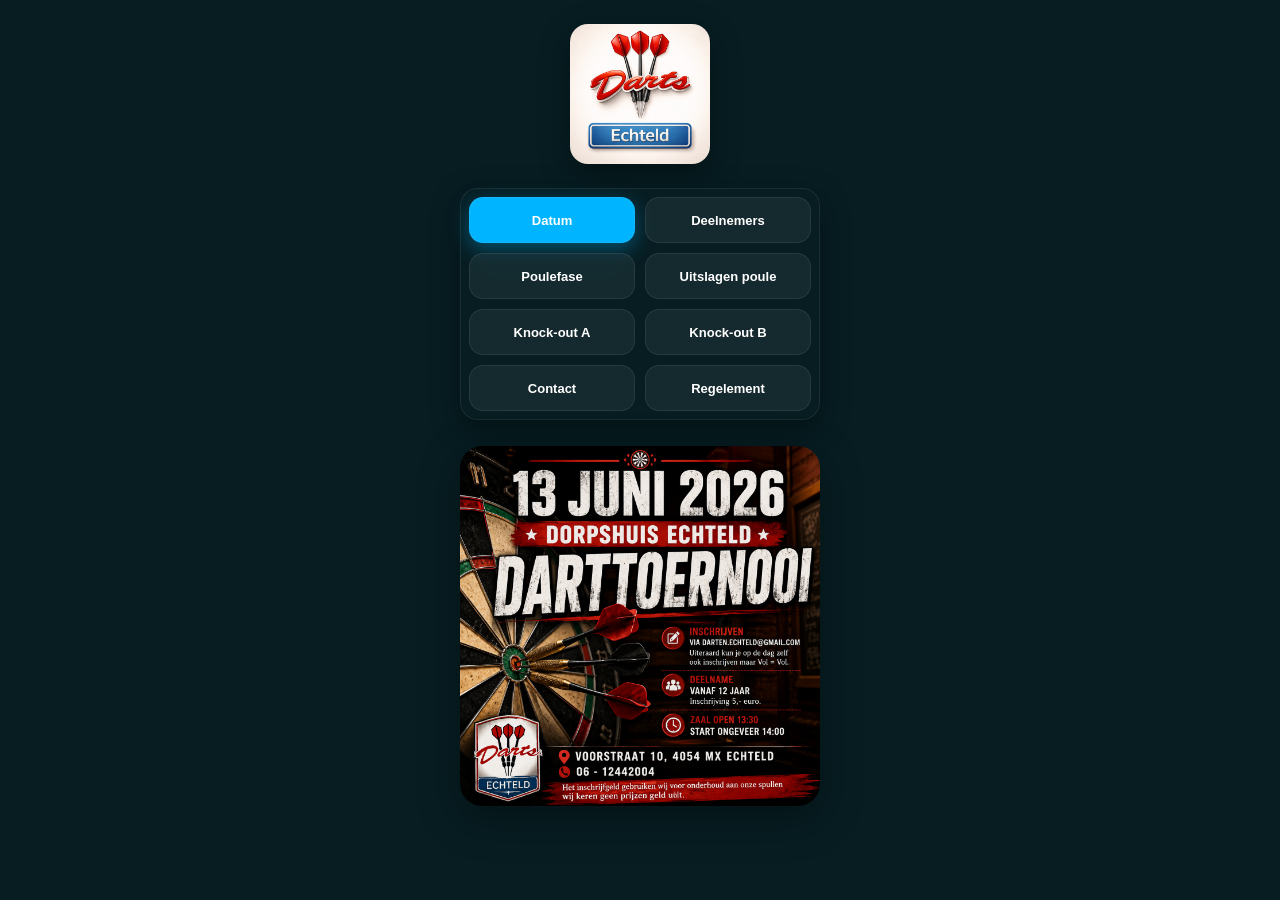
<file: Affiche.html>
<!DOCTYPE html>
<html lang="nl">

<head>

<meta charset="UTF-8">

<meta name="viewport"
content="width=device-width, initial-scale=1.0">

<title>Darts Affiche</title>

<link rel="icon"
type="image/png"
href="logo.png">

<link rel="stylesheet" href="style.css?v=2">

</head>

<body>

<div class="page">

  <!-- LOGO -->

  <img
    src="logo.png"
    class="logo-img"
    alt="Darts Echteld"
  >

  <!-- MENU -->

  <div id="menu"></div>

  <!-- AFBEELDING -->

  <div class="affiche-container">

<img
  src="affiche.png"
  class="affiche-img"
  alt="Affiche"
>

  </div>

</div>

<!-- MENU -->

<script src="menu.js?v=2"></script>

</body>

</html>
</file>
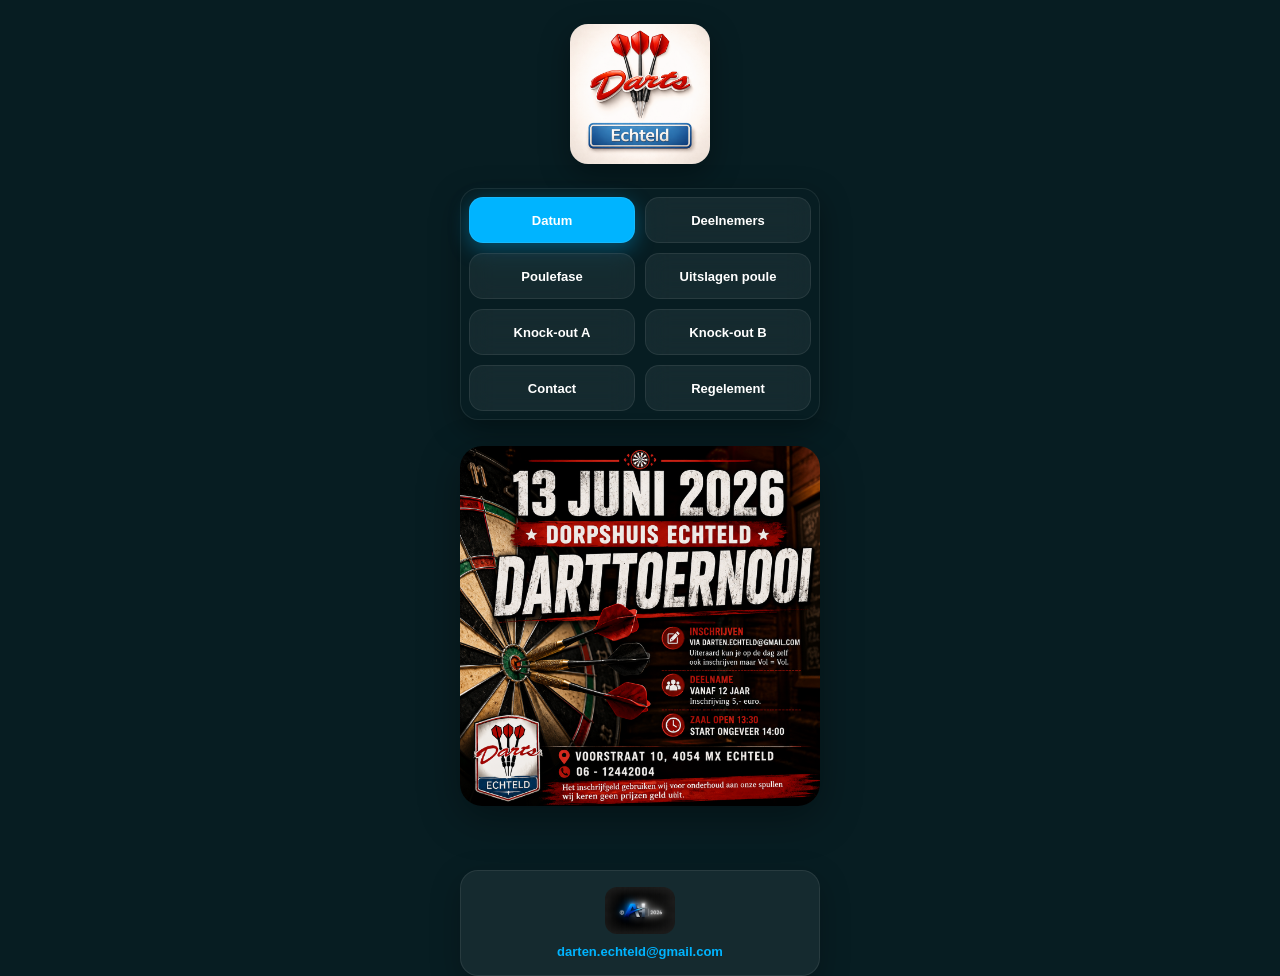
<file: affiche.html>
<!DOCTYPE html>
<html lang="nl">

<head>

<meta charset="UTF-8">

<meta name="viewport"
content="width=device-width, initial-scale=1.0">

<title>Darts Affiche</title>

<link rel="icon"
type="image/png"
href="logo.png">

<link rel="stylesheet" href="style.css?v=2">

</head>

<body>

<div class="page">

  <!-- LOGO -->

  <img
    src="logo.png"
    class="logo-img"
    alt="Darts Echteld"
  >

  <!-- MENU -->

  <div id="menu"></div>

  <!-- AFBEELDING -->

  <div class="affiche-container">

<img
  src="affiche.png"
  class="affiche-img"
  alt="Affiche"
>

  </div>

</div>

<!-- MENU -->

<script src="menu.js?v=2"></script>
<footer class="site-footer">

  <img
    src="ah copyright.png"
    class="footer-img"
    alt="Darts Echteld"
  >

  <div class="footer-text">

    <a href="mailto:darten.echteldAgmail.com">
      darten.echteld@gmail.com
    </a>
  </div>

</footer>
</body>

</html>
</file>
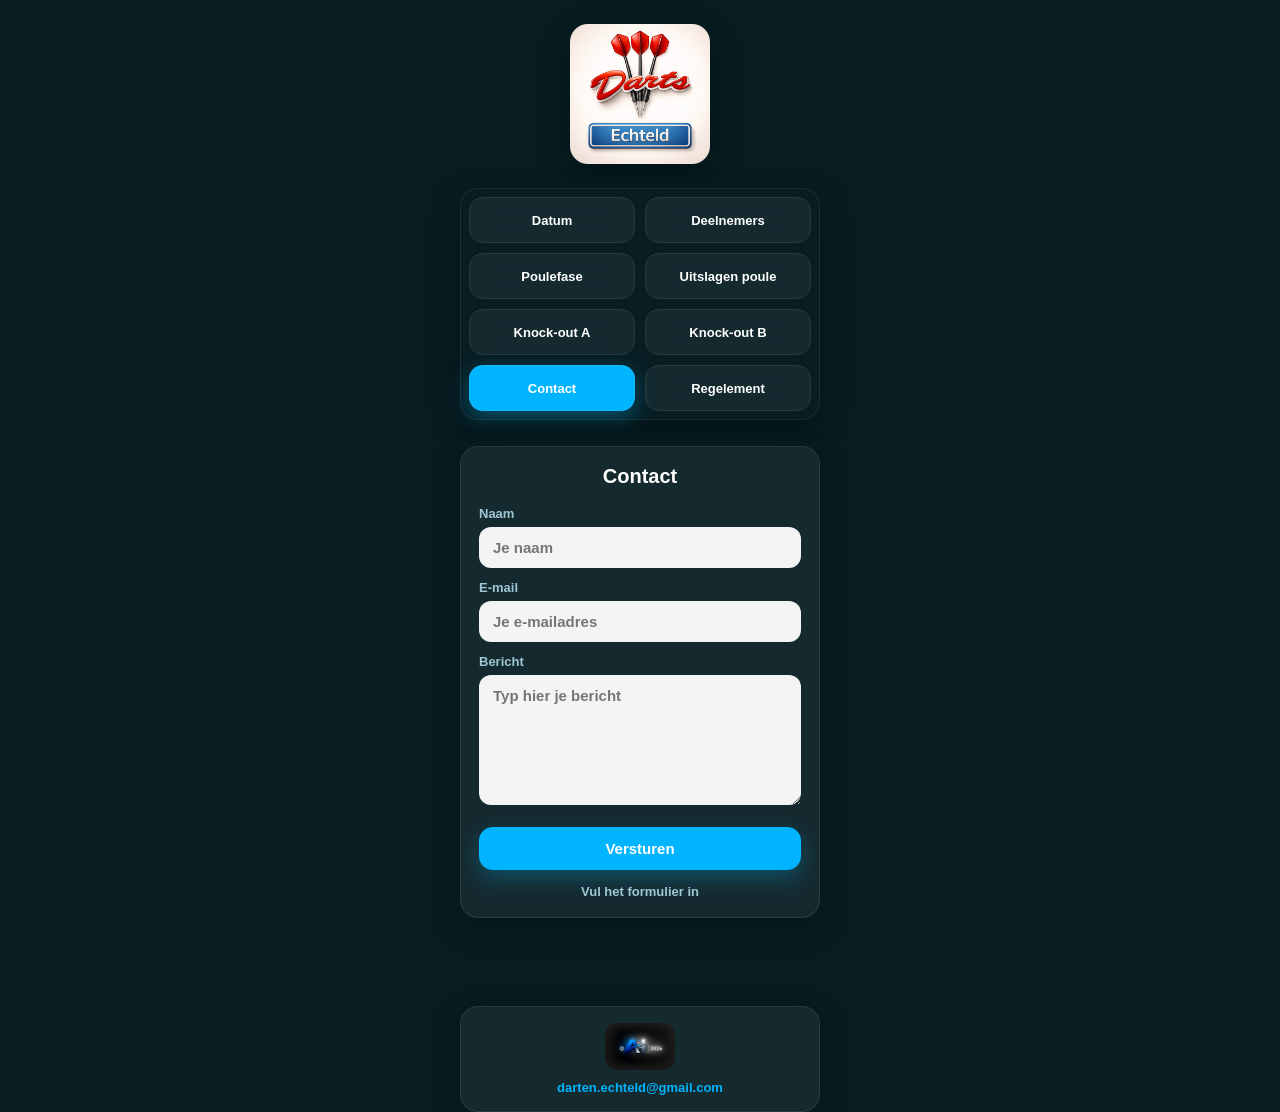
<file: contact.html>
<!DOCTYPE html>
<html lang="nl">

<head>

<meta charset="UTF-8">

<meta name="viewport"
content="width=device-width, initial-scale=1.0">

<title>Darts Contact</title>

<link rel="icon"
type="image/png"
href="logo.png">

<link rel="stylesheet"
href="style.css?v=13">

</head>

<body>

<div class="page">

  <img
    src="logo.png"
    class="logo-img"
    alt="Darts Echteld"
  >

  <div id="menu"></div>

  <div class="contact-box">

    <h2>
      Contact
    </h2>

    <label for="naam">
      Naam
    </label>

    <input
      type="text"
      id="naam"
      placeholder="Je naam"
    >

    <label for="email">
      E-mail
    </label>

    <input
      type="email"
      id="email"
      placeholder="Je e-mailadres"
    >

    <label for="bericht">
      Bericht
    </label>

    <textarea
      id="bericht"
      placeholder="Typ hier je bericht"
    ></textarea>

    <button onclick="verstuurContact()">
      Versturen
    </button>

    <div
      id="contactStatus"
      class="status"
    >
      Vul het formulier in
    </div>

  </div>

</div>

<script src="menu.js?v=13"></script>

<script>

const contactScriptUrl =
"https://script.google.com/macros/s/AKfycbxFXqYm7Dn4i2kZ2t_TpPQgsigkdsDvvcwVEmv-PhkPigGPWobaqXNttfgceyNCw6kn/exec";

function verstuurContact(){

  const naam =
    document.getElementById("naam").value.trim();

  const email =
    document.getElementById("email").value.trim();

  const bericht =
    document.getElementById("bericht").value.trim();

  const status =
    document.getElementById("contactStatus");

  if(naam === "" || email === "" || bericht === ""){

    status.innerText =
      "Vul alle velden in";

    return;

  }

  status.innerText =
    "Versturen...";

  fetch(contactScriptUrl, {

    method:"POST",

    body:JSON.stringify({
      naam: naam,
      email: email,
      bericht: bericht
    })

  })
  .then(function(response){
    return response.text();
  })
  .then(function(text){

    if(text !== "OK"){

      status.innerText = text;
      return;

    }

    status.innerText =
      "Bericht verzonden";

    document.getElementById("naam").value = "";
    document.getElementById("email").value = "";
    document.getElementById("bericht").value = "";

  })
  .catch(function(error){

    console.log(error);

    status.innerText =
      "Versturen mislukt";

  });

}

</script>
  
<footer class="site-footer">

  <img
    src="ah copyright.png"
    class="footer-img"
    alt="Darts Echteld"
  >

  <div class="footer-text">

    <a href="mailto:darten.echteldAgmail.com">
      darten.echteld@gmail.com
    </a>
  </div>

</footer>
  
</body>

</html>
</file>
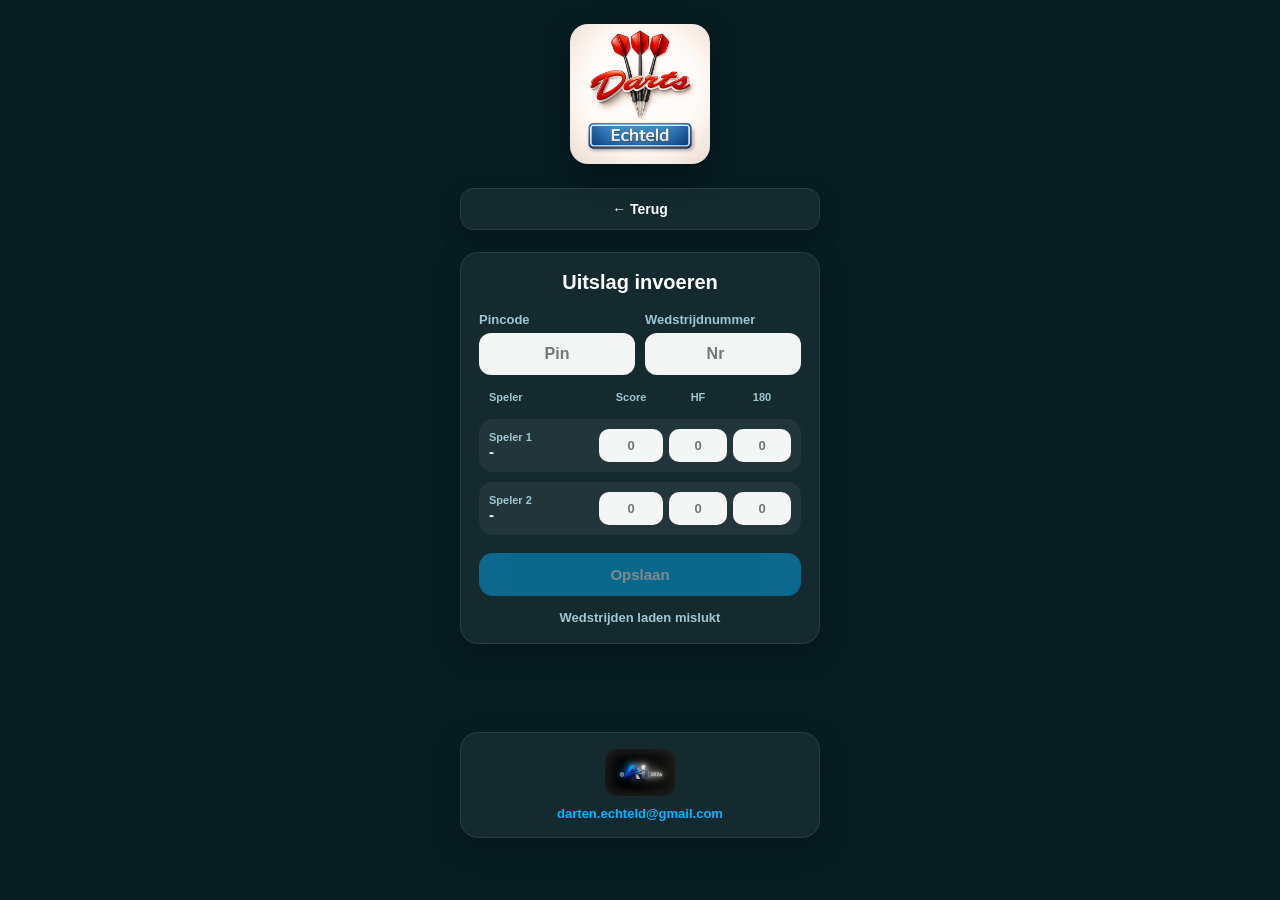
<file: invoer.html>
<!DOCTYPE html>
<html lang="nl">

<head>

<meta charset="UTF-8">

<meta name="viewport"
content="width=device-width, initial-scale=1.0">

<title>Darts Invoer</title>

<link rel="icon"
type="image/png"
href="logo.png">

<link rel="stylesheet"
href="style.css?v=12">

</head>

<body>

<div class="page">

  <img
    src="logo.png"
    class="logo-img"
    alt="Darts Echteld"
  >

  <a href="index.html" class="terug-knop">
    ← Terug
  </a>

  <div class="invoer-box">

    <h2>
      Uitslag invoeren
    </h2>

    <div class="top-invoer-regel">

      <div>
        <label for="pin">
          Pincode
        </label>

        <input
          type="password"
          id="pin"
          placeholder="Pin"
        >
      </div>

      <div>
        <label for="wedstrijdnummer">
          Wedstrijdnummer
        </label>

        <input
          type="number"
          id="wedstrijdnummer"
          placeholder="Nr"
          oninput="zoekWedstrijd()"
        >
      </div>

    </div>

    <div class="speler-invoer">

      <div class="speler-header">
        <div>Speler</div>
        <div>Score</div>
        <div>HF</div>
        <div>180</div>
      </div>

      <div class="speler-regel">

        <div class="speler-naam">
          <span>Speler 1</span>
          <strong id="speler1Naam">-</strong>
        </div>

        <input
          type="text"
          id="score1"
          placeholder="0"
        >

        <input
          type="text"
          id="hf1"
          placeholder="0"
        >

        <input
          type="text"
          id="max180_1"
          placeholder="0"
        >

      </div>

      <div class="speler-regel">

        <div class="speler-naam">
          <span>Speler 2</span>
          <strong id="speler2Naam">-</strong>
        </div>

        <input
          type="text"
          id="score2"
          placeholder="0"
        >

        <input
          type="text"
          id="hf2"
          placeholder="0"
        >

        <input
          type="text"
          id="max180_2"
          placeholder="0"
        >

      </div>

    </div>

    <button
      id="opslaanKnop"
      onclick="opslaanUitslag()"
      disabled
    >
      Opslaan
    </button>

    <div
      id="status"
      class="status"
    >
      Wedstrijden laden...
    </div>

  </div>

</div>

<script>

const scriptUrl =
"https://script.google.com/macros/s/AKfycbx6d8mvPI1NMiwO22SCmGsSHzpaynMndXHTBecI7xtqGsEl-airvNGTiSuAh1Xe5vfdTg/exec";

let wedstrijden = [];
let gekozenWedstrijd = null;

window.addEventListener("load", function(){

  laadWedstrijden();

});

function laadWedstrijden(){

  wedstrijden = [];

  document.getElementById("status").innerText =
    "Wedstrijden laden...";

  fetch(scriptUrl + "?t=" + Date.now())
    .then(function(response){
      return response.json();
    })
    .then(function(data){

      wedstrijden = data;

      document.getElementById("status").innerText =
        "Wedstrijdnummer invullen";

    })
    .catch(function(error){

      console.log(error);

      document.getElementById("status").innerText =
        "Wedstrijden laden mislukt";

    });

}

function resetVelden(){

  document.getElementById("speler1Naam").innerText = "-";
  document.getElementById("speler2Naam").innerText = "-";

  document.getElementById("score1").value = "";
  document.getElementById("score2").value = "";

  document.getElementById("hf1").value = "";
  document.getElementById("hf2").value = "";

  document.getElementById("max180_1").value = "";
  document.getElementById("max180_2").value = "";

  document.getElementById("opslaanKnop").disabled = true;

  gekozenWedstrijd = null;

}

function zoekWedstrijd(){

  const wedstrijdnummer =
    document.getElementById("wedstrijdnummer").value.trim();

  const status =
    document.getElementById("status");

  resetVelden();

  if(wedstrijdnummer === ""){

    status.innerText =
      "Wedstrijdnummer invullen";

    return;

  }

  if(wedstrijden.length === 0){

    status.innerText =
      "Wedstrijden worden geladen";

    return;

  }

  const gevonden =
    wedstrijden.find(function(wedstrijd){

      return String(wedstrijd.nummer).trim() === wedstrijdnummer;

    });

  if(!gevonden){

    status.innerText =
      "Wedstrijd niet gevonden";

    return;

  }

  gekozenWedstrijd = gevonden;

  document.getElementById("speler1Naam").innerText =
    gekozenWedstrijd.speler1 || "-";

  document.getElementById("speler2Naam").innerText =
    gekozenWedstrijd.speler2 || "-";

  document.getElementById("score1").value =
    gekozenWedstrijd.score1 || "";

  document.getElementById("score2").value =
    gekozenWedstrijd.score2 || "";

  document.getElementById("hf1").value =
    gekozenWedstrijd.hf1 || "";

  document.getElementById("hf2").value =
    gekozenWedstrijd.hf2 || "";

  document.getElementById("max180_1").value =
    gekozenWedstrijd.max180_1 || "";

  document.getElementById("max180_2").value =
    gekozenWedstrijd.max180_2 || "";

  status.innerText =
    "Wedstrijd gevonden";

  document.getElementById("opslaanKnop").disabled = false;

}

function opslaanUitslag(){

  if(!gekozenWedstrijd){
    return;
  }

  const pin =
    document.getElementById("pin").value.trim();

  const score1 =
    document.getElementById("score1").value.trim();

  const score2 =
    document.getElementById("score2").value.trim();

  const hf1 =
    document.getElementById("hf1").value.trim();

  const hf2 =
    document.getElementById("hf2").value.trim();

  const max180_1 =
    document.getElementById("max180_1").value.trim();

  const max180_2 =
    document.getElementById("max180_2").value.trim();

  const status =
    document.getElementById("status");

  const opslaanKnop =
    document.getElementById("opslaanKnop");

  if(pin === ""){

    status.innerText =
      "Vul pincode in";

    return;

  }

  if(score1 === "" || score2 === ""){

    status.innerText =
      "Vul beide scores in";

    return;

  }

  const geldigeScore =
    /^(\d+|-)$/.test(score1) &&
    /^(\d+|-)$/.test(score2);

  if(!geldigeScore){

    status.innerText =
      "Score mag alleen een getal of - zijn";

    return;

  }

  status.innerText =
    "Opslaan...";

  opslaanKnop.disabled = true;

  fetch(scriptUrl, {

    method:"POST",

    body:JSON.stringify({
      pin: pin,

      wedstrijdnummer: gekozenWedstrijd.nummer,

      speler1: gekozenWedstrijd.speler1,
      speler2: gekozenWedstrijd.speler2,

      score1: score1,
      score2: score2,

      hf1: hf1,
      hf2: hf2,

      max180_1: max180_1,
      max180_2: max180_2
    })

  })
  .then(function(response){
    return response.text();
  })
  .then(function(text){

    if(text !== "OK"){

      status.innerText = text;
      opslaanKnop.disabled = false;
      return;

    }

    status.innerText =
      "Uitslag opgeslagen";

    document.getElementById("wedstrijdnummer").value = "";

    resetVelden();

    laadWedstrijden();

  })
  .catch(function(error){

    console.log(error);

    status.innerText =
      "Opslaan mislukt";

    opslaanKnop.disabled = false;

  });

}

</script>
<footer class="site-footer">

  <img
    src="ah copyright.png"
    class="footer-img"
    alt="Darts Echteld"
  >

  <div class="footer-text">

    <a href="mailto:darten.echteldAgmail.com">
      darten.echteld@gmail.com
    </a>
  </div>

</footer>
</body>

</html>
</file>
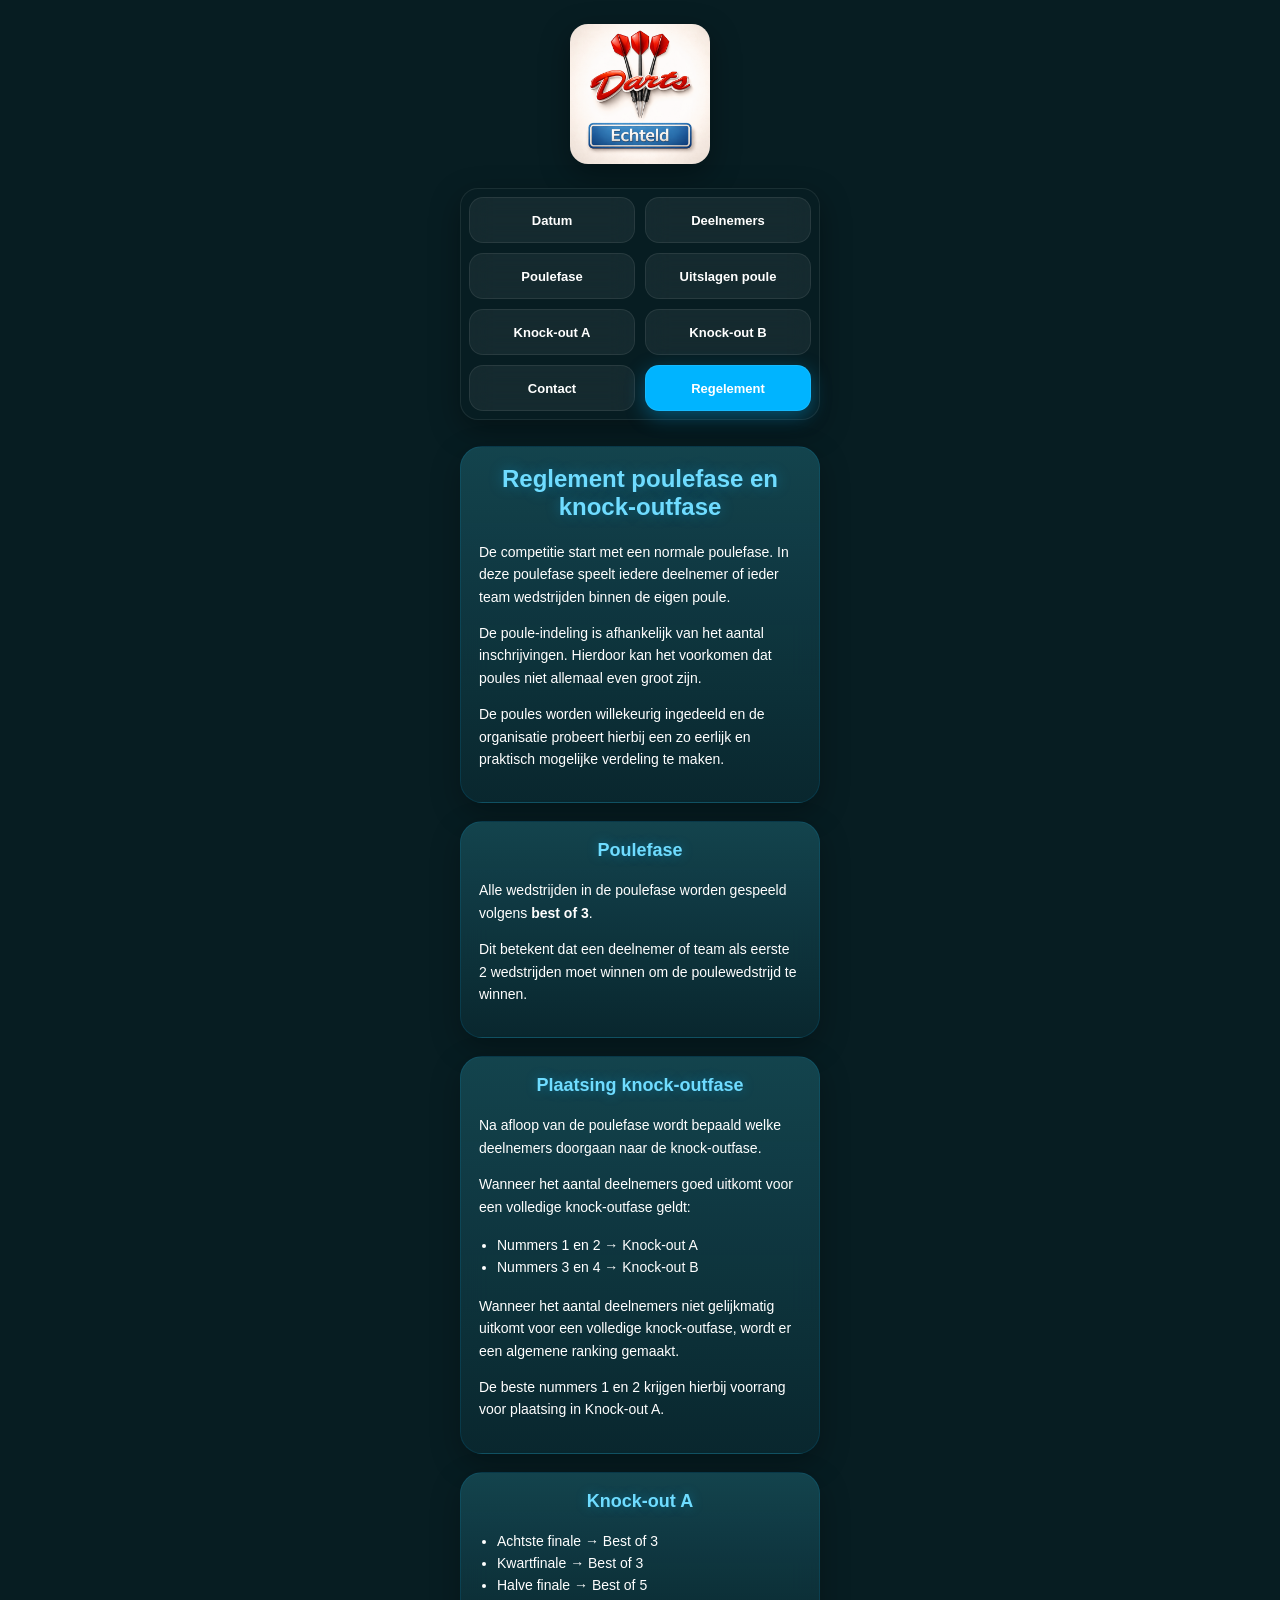
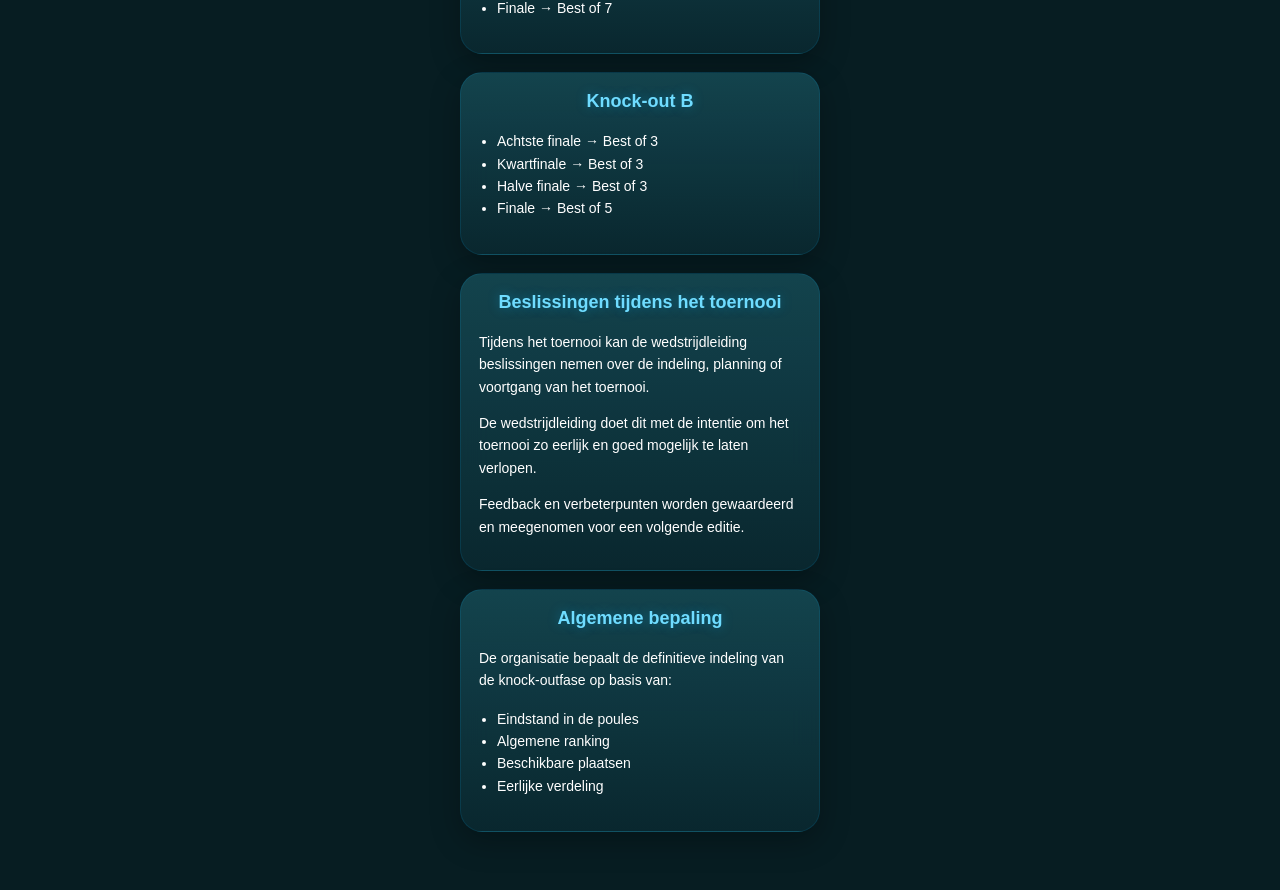
<file: regelement.html>
<!DOCTYPE html>
<html lang="nl">

<head>

<meta charset="UTF-8">

<meta name="viewport"
content="width=device-width, initial-scale=1.0">

<title>Darts Reglement</title>

<link rel="icon"
type="image/png"
href="logo.png">

<link rel="stylesheet"
href="style.css">

</head>

<body>

<div class="page">

  <!-- LOGO -->

  <img
    src="logo.png"
    class="logo-img"
    alt="Darts"
  >

  <!-- MENU -->

  <div id="menu"></div>

  <!-- REGLEMENT -->

  <div class="reglement">

    <div class="reglement-blok">

      <h2>
        Reglement poulefase en knock-outfase
      </h2>

      <p>
        De competitie start met een normale poulefase.
        In deze poulefase speelt iedere deelnemer
        of ieder team wedstrijden binnen de eigen poule.
      </p>

      <p>
        De poule-indeling is afhankelijk van het aantal
        inschrijvingen. Hierdoor kan het voorkomen dat
        poules niet allemaal even groot zijn.
      </p>

      <p>
        De poules worden willekeurig ingedeeld en de
        organisatie probeert hierbij een zo eerlijk en
        praktisch mogelijke verdeling te maken.
      </p>

    </div>

    <div class="reglement-blok">

      <h3>
        Poulefase
      </h3>

      <p>
        Alle wedstrijden in de poulefase worden gespeeld
        volgens <strong>best of 3</strong>.
      </p>

      <p>
        Dit betekent dat een deelnemer of team als eerste
        2 wedstrijden moet winnen om de poulewedstrijd
        te winnen.
      </p>

    </div>

    <div class="reglement-blok">

      <h3>
        Plaatsing knock-outfase
      </h3>

      <p>
        Na afloop van de poulefase wordt bepaald welke
        deelnemers doorgaan naar de knock-outfase.
      </p>

      <p>
        Wanneer het aantal deelnemers goed uitkomt voor
        een volledige knock-outfase geldt:
      </p>

      <ul>

        <li>
          Nummers 1 en 2 →
          Knock-out A
        </li>

        <li>
          Nummers 3 en 4 →
          Knock-out B
        </li>

      </ul>

      <p>
        Wanneer het aantal deelnemers niet gelijkmatig
        uitkomt voor een volledige knock-outfase,
        wordt er een algemene ranking gemaakt.
      </p>

      <p>
        De beste nummers 1 en 2 krijgen hierbij voorrang
        voor plaatsing in Knock-out A.
      </p>

    </div>

    <div class="reglement-blok">

      <h3>
        Knock-out A
      </h3>

      <ul>

        <li>
          Achtste finale →
          Best of 3
        </li>

        <li>
          Kwartfinale →
          Best of 3
        </li>

        <li>
          Halve finale →
          Best of 5
        </li>

        <li>
          Finale →
          Best of 7
        </li>

      </ul>

    </div>

    <div class="reglement-blok">

      <h3>
        Knock-out B
      </h3>

      <ul>

        <li>
          Achtste finale →
          Best of 3
        </li>

        <li>
          Kwartfinale →
          Best of 3
        </li>

        <li>
          Halve finale →
          Best of 3
        </li>

        <li>
          Finale →
          Best of 5
        </li>

      </ul>

    </div>

    <div class="reglement-blok">

      <h3>
        Beslissingen tijdens het toernooi
      </h3>

      <p>
        Tijdens het toernooi kan de wedstrijdleiding
        beslissingen nemen over de indeling,
        planning of voortgang van het toernooi.
      </p>

      <p>
        De wedstrijdleiding doet dit met de intentie
        om het toernooi zo eerlijk en goed mogelijk
        te laten verlopen.
      </p>

      <p>
        Feedback en verbeterpunten worden gewaardeerd
        en meegenomen voor een volgende editie.
      </p>

    </div>

    <div class="reglement-blok">

      <h3>
        Algemene bepaling
      </h3>

      <p>
        De organisatie bepaalt de definitieve indeling
        van de knock-outfase op basis van:
      </p>

      <ul>

        <li>
          Eindstand in de poules
        </li>

        <li>
          Algemene ranking
        </li>

        <li>
          Beschikbare plaatsen
        </li>

        <li>
          Eerlijke verdeling
        </li>

      </ul>

    </div>

  </div>

</div>

<script src="menu.js"></script>

</body>

</html>
</file>
<file: style.css>
:root{
  --bg:#071d22;
  --card:rgba(255,255,255,0.06);
  --card-border:rgba(255,255,255,0.08);
  --accent:#00b4ff;
  --accent-hover:#52cbff;
  --text:#ffffff;
  --muted:#9ec7d3;
}

*{
  box-sizing:border-box;
}

html,
body{
  margin:0;
  padding:0;
  min-height:100%;
  background:#071d22;
}

body{
  color:var(--text);
  font-family:Inter, Arial, sans-serif;
  overflow-x:hidden;
}

body::before{
  content:"";
  position:fixed;
  inset:0;
  z-index:-1;

  background:
    radial-gradient(
      circle at top,
      #0e3b45 0%,
      #071d22 65%
    );
}

/* PAGINA */

.page{
  width:100%;
  max-width:560px;

  margin:0 auto;

  padding:24px 16px 40px;

  display:flex;
  flex-direction:column;
  align-items:center;
}

/* LOGO */

.logo-img{
  display:block;

  width:240px;

  margin:0 auto 24px;

  border-radius:18px;

  box-shadow:
    0 10px 30px
    rgba(0,0,0,0.35);
}

/* MENU - NIET FIXED */

.menu{
  width:100%;
  max-width:360px;

  display:grid;
  grid-template-columns:1fr 1fr;
  gap:8px;

  margin:0 auto 26px;

  padding:8px;

  background:#071d22;
  border:1px solid var(--card-border);
  border-radius:18px;

  box-shadow:
    0 10px 30px
    rgba(0,0,0,0.35);
}

.menu a{
  min-height:30px;

  display:flex;
  align-items:center;
  justify-content:center;

  padding:5px 6px;

  border-radius:10px;

  text-align:center;
  text-decoration:none;

  font-size:11px;
  font-weight:600;

  color:white;

  background:rgba(255,255,255,0.08);

  border:1px solid var(--card-border);

  transition:0.2s;
}

.menu a:hover,
.menu a.active{
  background:var(--accent);

  box-shadow:
    0 6px 20px
    rgba(0,180,255,0.35);
}

/* INFO BLOKKEN */

.info{
  width:100%;
  max-width:360px;

  margin:0 auto 18px;
}

.info th{
  padding:14px;

  font-size:15px;

  background:var(--card);

  border:none;

  border-radius:
    18px 18px 0 0;
}

.info td{
  padding:10px;

  color:var(--muted);

  background:
    rgba(255,255,255,0.03);

  border:none;

  text-align:center;

  border-radius:
    0 0 18px 18px;
}

.info td{
  overflow:hidden;
}

/* DEELNEMERSLIJST */

.lijst{
  width:100%;
  max-width:360px;

  border-collapse:separate;

  border-spacing:0 8px;

  margin:0 auto 28px;
}

.lijst tr{
  background:var(--card);

  backdrop-filter:blur(10px);

  transition:0.2s;
}

.lijst tr:hover{
  transform:scale(1.01);

  background:
    rgba(255,255,255,0.09);
}

.lijst td{
  border:none;

  padding:14px 12px;

  font-size:14px;
}

.lijst td:first-child{
  width:46px;

  text-align:center;

  color:var(--accent);

  font-weight:700;

  border-radius:
    14px 0 0 14px;
}

.lijst td:nth-child(2){
  width:100%;

  text-align:left;

  font-weight:600;

  border-radius:
    0 14px 14px 0;
}

/* POULES */

#poules{
  width:100%;
  max-width:360px;
  margin:0 auto;
}

.pool{
  width:100%;
  max-width:360px;

  border-collapse:separate;
  border-spacing:0 10px;

  table-layout:fixed;

  margin:0 auto 26px;
}

.pool tr{
  background:var(--card);

  backdrop-filter:blur(10px);

  transition:0.2s;
}

.pool tr:hover{
  transform:scale(1.01);

  background:
    rgba(255,255,255,0.09);
}

.pool th{
  background:var(--card);
  border:none;
  padding:14px;
  font-size:15px;
  text-align:center;
}

.pool td{
  border:none;

  padding:14px 12px;

  font-size:14px;
}

.pool td:first-child{
  width:55%;

  text-align:left;

  font-weight:600;

  border-radius:
    14px 0 0 14px;
}

.pool td:not(:first-child){
  width:11.25%;

  text-align:center;
}

.pool td:last-child{
  border-radius:
    0 14px 14px 0;
}

.pool tr:first-child th:first-child{
  border-radius:18px;
}

.pool tr:nth-child(2) th:first-child{
  border-radius:14px 0 0 14px;
}

.pool tr:nth-child(2) th:last-child{
  border-radius:0 14px 14px 0;
}

/* STATUS */

.melding{
  text-align:center;

  color:var(--muted);

  padding:30px 0;
}

/* AFFICHE */

.affiche-container{
  width:100%;
  max-width:360px;

  display:flex;
  justify-content:center;

  margin:0 auto;
}

.affiche-img{
  width:100%;

  border-radius:22px;

  box-shadow:
    0 12px 40px
    rgba(0,0,0,0.35);

  object-fit:cover;
}

/* KNOCKOUT */

#knockout{
  width:100%;
  max-width:360px;
}

.ronde-titel{
  margin:28px 0 14px;

  padding:14px;

  text-align:center;

  font-size:18px;
  font-weight:700;

  border-radius:18px;

  background:var(--card);
}

.match{
  margin-bottom:14px;

  border-radius:18px;

  overflow:hidden;

  background:var(--card);

  backdrop-filter:blur(10px);
}

.player{
  display:flex;

  justify-content:space-between;

  align-items:center;

  padding:14px 16px;

  border-bottom:1px solid
    rgba(255,255,255,0.06);
}

.player:last-child{
  border-bottom:none;
}

.player span{
  font-weight:600;
}

.player strong{
  color:var(--accent);
  font-size:18px;
}

/* DATUM AFBEELDING */

.datum-img{
  width:auto;
  max-width:220px;
  max-height:90px;

  display:block;

  margin:0 auto;

  border-radius:14px;
}

.info .datum-img{
  width:220px;
  max-width:100%;
  height:auto;
  max-height:90px;
  object-fit:contain;
}

/* UITSLAGEN - COMPACT OVERRIDE */

.table-wrap{
  width:100% !important;
  max-width:360px !important;
  overflow-x:hidden !important;
  margin:0 auto !important;
}

#uitslagenTable{
  width:100% !important;
  max-width:360px !important;

  border-collapse:separate !important;
  border-spacing:0 6px !important;

  table-layout:fixed !important;

  margin:14px auto 0 !important;
}

#uitslagenTable th,
#uitslagenTable td{
  background:rgba(255,255,255,0.07) !important;

  border:none !important;

  padding:8px 3px !important;

  font-size:12px !important;
  font-weight:700 !important;

  color:white !important;

  text-align:center !important;

  white-space:nowrap !important;
  overflow:hidden !important;
  text-overflow:ellipsis !important;
}

#uitslagenTable th{
  background:rgba(255,255,255,0.10) !important;
}

/* nr */

#uitslagenTable th:first-child,
#uitslagenTable td:first-child{
  width:9% !important;
  border-radius:10px 0 0 10px !important;
}

/* speler 1 */

#uitslagenTable th:nth-child(2),
#uitslagenTable td:nth-child(2){
  width:25% !important;
  text-align:center !important;
  padding-left:3px !important;
  padding-right:3px !important;
}

/* speler 2 */

#uitslagenTable th:nth-child(3),
#uitslagenTable td:nth-child(3){
  width:25% !important;
  text-align:center !important;
  padding-left:3px !important;
  padding-right:3px !important;
}

/* s1 */

#uitslagenTable th:nth-child(4),
#uitslagenTable td:nth-child(4){
  width:10% !important;
}

/* uitslag */

#uitslagenTable th:nth-child(5),
#uitslagenTable td:nth-child(5){
  width:16% !important;
}

/* s2 */

#uitslagenTable th:nth-child(6),
#uitslagenTable td:nth-child(6){
  width:15% !important;
  border-radius:0 10px 10px 0 !important;
}

/* alles gecentreerd houden */

#uitslagenTable th,
#uitslagenTable td{
  text-align:center !important;
}

/* INVOER PAGINA */

.invoer-box{
  width:100%;
  max-width:360px;

  margin:0 auto 24px;
  padding:18px;

  background:var(--card);
  border:1px solid var(--card-border);
  border-radius:18px;

  box-shadow:
    0 10px 30px
    rgba(0,0,0,0.25);
}

.invoer-box h2{
  margin:0 0 18px;

  text-align:center;

  font-size:20px;
  font-weight:800;
}

.invoer-box label{
  display:block;

  margin:12px 0 6px;

  color:var(--muted);

  font-size:13px;
  font-weight:700;
}

/* normale invoervelden bovenaan */

.invoer-box > input{
  width:100%;

  padding:12px 14px;

  border:none;
  outline:none;

  border-radius:12px;

  background:rgba(255,255,255,0.95);

  color:#071d22;

  font-size:16px;
  font-weight:700;

  text-align:center;
}

.invoer-box input:focus{
  box-shadow:
    0 0 0 3px
    rgba(0,180,255,0.35);
}

/* wedstrijd info */

.wedstrijd-info{
  margin:18px 0;
  padding:14px;

  border-radius:14px;

  background:rgba(255,255,255,0.05);
}

.wedstrijd-info div{
  display:flex;
  justify-content:space-between;
  gap:12px;

  padding:8px 0;
}

.wedstrijd-info span{
  color:var(--muted);
  font-weight:700;
}

.wedstrijd-info strong{
  color:var(--accent);
  text-align:right;
}

/* spelerregels */

.speler-invoer{
  display:flex;
  flex-direction:column;
  gap:10px;

  margin-top:16px;
}

.speler-regel{
  display:grid;
  grid-template-columns:1fr 64px 58px 58px;
  gap:6px;

  align-items:center;

  padding:10px;

  border-radius:14px;

  background:rgba(255,255,255,0.05);
}

.speler-naam{
  min-width:0;
}

.speler-naam span{
  display:block;

  color:var(--muted);

  font-size:11px;
  font-weight:700;
}

.speler-naam strong{
  display:block;

  color:white;

  font-size:15px;
  font-weight:800;

  overflow:hidden;
  white-space:nowrap;
  text-overflow:ellipsis;
}

/* alleen de velden in de spelerregel */

.speler-regel input{
  width:100%;

  padding:9px 4px;

  border:none;
  outline:none;

  border-radius:10px;

  background:rgba(255,255,255,0.95);

  color:#071d22;

  font-size:13px;
  font-weight:800;

  text-align:center;
}

/* knop */

.invoer-box button{
  width:100%;

  margin-top:18px;
  padding:13px;

  border:none;
  border-radius:14px;

  background:var(--accent);

  color:white;

  font-size:15px;
  font-weight:800;

  cursor:pointer;

  box-shadow:
    0 8px 22px
    rgba(0,180,255,0.28);
}

.invoer-box button:disabled{
  opacity:0.45;
  cursor:not-allowed;
  box-shadow:none;
}

/* status */

.status{
  margin-top:14px;

  text-align:center;

  color:var(--muted);

  font-size:13px;
  font-weight:700;
}

/* kleinere schermen */

@media(max-width:420px){

  .speler-regel{
    grid-template-columns:1fr 56px 50px 50px;
    gap:5px;
    padding:8px;
  }

  .speler-naam strong{
    font-size:14px;
  }

  .speler-regel input{
    font-size:12px;
    padding:8px 3px;
  }

}

@media(max-width:340px){

  .speler-regel{
    grid-template-columns:1fr 50px 46px 46px;
  }

  .speler-regel input{
    font-size:11px;
  }

}

/* TERUG KNOP */

.terug-knop{
  width:100%;
  max-width:360px;

  display:flex;
  align-items:center;
  justify-content:center;

  min-height:42px;

  margin:0 auto 22px;
  padding:10px 12px;

  border-radius:14px;

  text-decoration:none;

  color:white;

  font-size:14px;
  font-weight:800;

  background:var(--card);

  border:1px solid var(--card-border);

  box-shadow:
    0 8px 22px
    rgba(0,0,0,0.25);
}

.terug-knop:hover{
  background:var(--accent);

  box-shadow:
    0 6px 20px
    rgba(0,180,255,0.35);
}

/* PIN + WEDSTRIJDNUMMER NAAST ELKAAR */

.top-invoer-regel{
  display:grid;
  grid-template-columns:1fr 1fr;
  gap:10px;

  margin-bottom:16px;
}

.top-invoer-regel label{
  margin-top:0;
}

.top-invoer-regel input{
  width:100%;

  padding:12px 10px;

  border:none;
  outline:none;

  border-radius:12px;

  background:rgba(255,255,255,0.95);

  color:#071d22;

  font-size:16px;
  font-weight:700;

  text-align:center;
}

/* HEADER BOVEN INVOERVELDEN */

.speler-header{
  display:grid;
  grid-template-columns:1fr 64px 58px 58px;
  gap:6px;

  align-items:center;

  padding:0 10px 6px;

  color:var(--muted);

  font-size:11px;
  font-weight:800;

  text-align:center;
}

.speler-header div:first-child{
  text-align:left;
}

@media(max-width:420px){

  .speler-header{
    grid-template-columns:1fr 56px 50px 50px;
    gap:5px;
    padding:0 8px 6px;
  }

}

@media(max-width:340px){

  .speler-header{
    grid-template-columns:1fr 50px 46px 46px;
  }

}

/* CONTACT PAGINA */

.contact-box{
  width:100%;
  max-width:360px;

  margin:0 auto 24px;
  padding:18px;

  background:var(--card);
  border:1px solid var(--card-border);
  border-radius:18px;

  box-shadow:
    0 10px 30px
    rgba(0,0,0,0.25);
}

.contact-box h2{
  margin:0 0 18px;

  text-align:center;

  font-size:20px;
  font-weight:800;
}

.contact-box label{
  display:block;

  margin:12px 0 6px;

  color:var(--muted);

  font-size:13px;
  font-weight:700;
}

.contact-box input,
.contact-box textarea{
  width:100%;

  padding:12px 14px;

  border:none;
  outline:none;

  border-radius:12px;

  background:rgba(255,255,255,0.95);

  color:#071d22;

  font-size:15px;
  font-weight:700;

  font-family:Inter, Arial, sans-serif;
}

.contact-box textarea{
  min-height:130px;
  resize:vertical;
}

.contact-box input:focus,
.contact-box textarea:focus{
  box-shadow:
    0 0 0 3px
    rgba(0,180,255,0.35);
}

.contact-box button{
  width:100%;

  margin-top:18px;
  padding:13px;

  border:none;
  border-radius:14px;

  background:var(--accent);

  color:white;

  font-size:15px;
  font-weight:800;

  cursor:pointer;

  box-shadow:
    0 8px 22px
    rgba(0,180,255,0.28);
}

.contact-box button:hover{
  background:var(--accent-hover);
}

/* FOOTER */

.site-footer{
  width:100%;
  max-width:360px;

  margin:24px auto 0;
  padding:16px;

  display:flex;
  flex-direction:column;
  align-items:center;
  gap:10px;

  background:var(--card);
  border:1px solid var(--card-border);
  border-radius:18px;

  box-shadow:
    0 10px 30px
    rgba(0,0,0,0.25);
}

.footer-img{
  width:70px;
  height:auto;

  display:block;

  border-radius:12px;
}

.footer-text{
  color:var(--muted);

  font-size:13px;
  font-weight:700;

  text-align:center;
}

.footer-text a{
  color:var(--accent);

  text-decoration:none;
  font-weight:800;
}

.footer-text a:hover{
  color:var(--accent-hover);
}

:root{
  --bg:#071d22;
  --card:rgba(255,255,255,0.06);
  --card-border:rgba(255,255,255,0.08);
  --accent:#00b4ff;
  --accent-hover:#52cbff;
  --text:#ffffff;
  --muted:#9ec7d3;
}

*{
  box-sizing:border-box;
}

html,
body{
  margin:0;
  padding:0;
  min-height:100%;
  background:#071d22;
}

body{
  color:var(--text);
  font-family:Inter, Arial, sans-serif;
  overflow-x:hidden;
}

body::before{
  content:"";
  position:fixed;
  inset:0;
  z-index:-1;
  background:
    radial-gradient(
      circle at top,
      #0e3b45 0%,
      #071d22 65%
    );
}

/* PAGINA */

.page{
  width:100%;
  max-width:420px;
  margin:0 auto;
  padding:24px 16px 40px;
  display:flex;
  flex-direction:column;
  align-items:center;
}

/* LOGO */

.logo-img{
  display:block;
  width:140px;
  margin:0 auto 24px;
  border-radius:18px;
  box-shadow:0 10px 30px rgba(0,0,0,0.35);
}

/* MENU */

.menu{
  width:100%;
  max-width:360px;
  display:grid;
  grid-template-columns:1fr 1fr;
  gap:10px;
  margin:0 auto 26px;
}

.menu a{
  min-height:46px;
  display:flex;
  align-items:center;
  justify-content:center;
  padding:10px 12px;
  border-radius:14px;
  text-align:center;
  text-decoration:none;
  font-size:13px;
  font-weight:600;
  color:white;
  background:var(--card);
  border:1px solid var(--card-border);
  backdrop-filter:blur(12px);
  transition:0.2s;
}

.menu a:hover,
.menu a.active{
  background:var(--accent);
  box-shadow:0 6px 20px rgba(0,180,255,0.35);
}

/* INFO BLOKKEN */

.info{
  width:100%;
  max-width:360px;
  margin:0 auto 18px;
}

.info th{
  padding:14px;
  font-size:15px;
  background:var(--card);
  border:none;
  border-radius:18px 18px 0 0;
}

.info td{
  padding:10px;
  color:var(--muted);
  background:rgba(255,255,255,0.03);
  border:none;
  text-align:center;
  border-radius:0 0 18px 18px;
}

.info .datum-img{
  width:220px;
  max-width:100%;
  height:auto;
  max-height:90px;
  object-fit:contain;
}

.info td{
  overflow:hidden;
}

/* DEELNEMERSLIJST */

.lijst{
  width:100%;
  max-width:360px;
  border-collapse:separate;
  border-spacing:0 8px;
  margin:0 auto 28px;
}

.lijst tr{
  background:var(--card);
  backdrop-filter:blur(10px);
  transition:0.2s;
}

.lijst tr:hover{
  transform:scale(1.01);
  background:rgba(255,255,255,0.09);
}

.lijst td{
  border:none;
  padding:14px 12px;
  font-size:14px;
}

.lijst td:first-child{
  width:46px;
  text-align:center;
  color:var(--accent);
  font-weight:700;
  border-radius:14px 0 0 14px;
}

.lijst td:nth-child(2){
  width:100%;
  text-align:left;
  font-weight:600;
  border-radius:0 14px 14px 0;
}

/* POULES */

#poules{
  width:100%;
  max-width:360px;
  margin:0 auto;
}

.pool{
  width:100%;
  max-width:360px;
  border-collapse:separate;
  border-spacing:0 10px;
  table-layout:fixed;
  margin:0 auto 26px;
}

.pool tr{
  background:var(--card);
  backdrop-filter:blur(10px);
  transition:0.2s;
}

.pool tr:hover{
  transform:scale(1.01);
  background:rgba(255,255,255,0.09);
}

.pool th{
  background:var(--card);
  border:none;
  padding:14px;
  font-size:15px;
  text-align:center;
}

.pool td{
  border:none;
  padding:14px 12px;
  font-size:14px;
}

.pool td:first-child{
  width:55%;
  text-align:left;
  font-weight:600;
  border-radius:14px 0 0 14px;
}

.pool td:not(:first-child){
  width:11.25%;
  text-align:center;
}

.pool td:last-child{
  border-radius:0 14px 14px 0;
}

.pool tr:first-child th:first-child{
  border-radius:18px;
}

.pool tr:nth-child(2) th:first-child{
  border-radius:14px 0 0 14px;
}

.pool tr:nth-child(2) th:last-child{
  border-radius:0 14px 14px 0;
}

/* STATUS */

.melding{
  text-align:center;
  color:var(--muted);
  padding:30px 0;
}

/* AFFICHE */

.affiche-container{
  width:100%;
  max-width:360px;
  display:flex;
  justify-content:center;
  margin:0 auto;
}

.affiche-img{
  width:100%;
  border-radius:22px;
  box-shadow:0 12px 40px rgba(0,0,0,0.35);
  object-fit:cover;
}

/* KNOCK-OUT */

#knockout{
  width:100%;
  max-width:360px;
}

.ronde-titel{
  margin:28px 0 14px;
  padding:14px;
  text-align:center;
  font-size:18px;
  font-weight:700;
  border-radius:18px;
  background:var(--card);
}

.match{
  margin-bottom:14px;
  border-radius:18px;
  overflow:hidden;
  background:var(--card);
  backdrop-filter:blur(10px);
}

.player{
  display:flex;
  justify-content:space-between;
  align-items:center;
  padding:14px 16px;
  border-bottom:1px solid rgba(255,255,255,0.06);
}

.player:last-child{
  border-bottom:none;
}

.player span{
  font-weight:600;
}

.player strong{
  color:var(--accent);
  font-size:18px;
}

/* REGLEMENT */

.reglement{
  width:100%;
  max-width:360px;
}

.reglement-blok{
  margin-bottom:18px;
  padding:18px;
  border-radius:22px;
  background:
    linear-gradient(
      180deg,
      rgba(20,70,80,0.95) 0%,
      rgba(10,40,48,0.92) 100%
    );
  border:1px solid rgba(0,180,255,0.12);
  backdrop-filter:blur(14px);
  box-shadow:0 10px 30px rgba(0,0,0,0.28);
}

.reglement h2{
  margin-top:0;

  text-align:center;

  color:#6fdcff;

  font-size:24px;

  text-shadow:
    0 0 14px
    rgba(0,180,255,0.35);
}

.reglement h3{
  margin-top:0;

  text-align:center;

  color:#6fdcff;

  font-size:18px;

  text-shadow:
    0 0 12px
    rgba(0,180,255,0.35);
}

.reglement p,
.reglement li{
  line-height:1.6;
  color:var(--text);
  font-size:14px;
}

.reglement ul{
  padding-left:18px;
}
</file>
